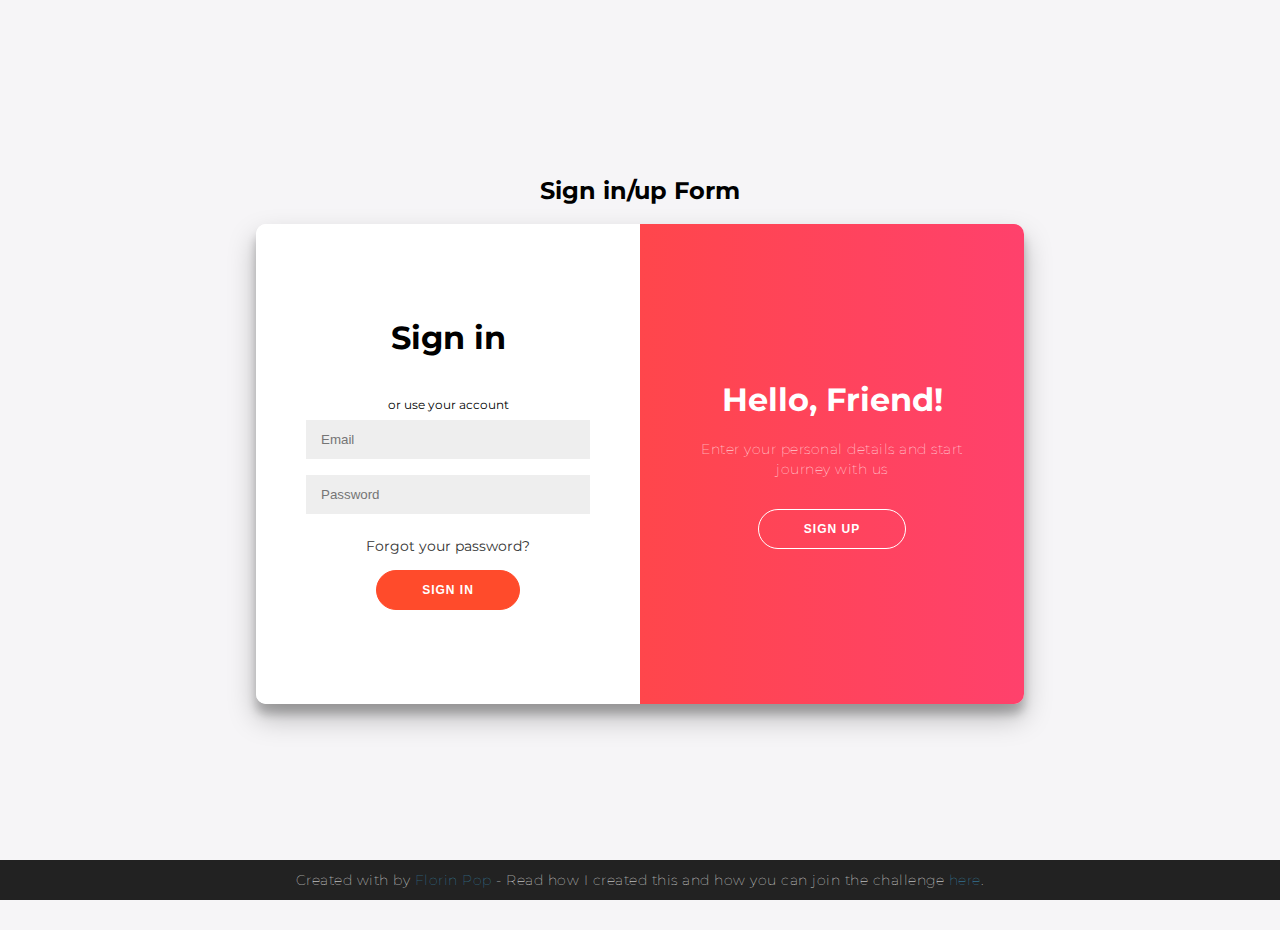
<file: signin.html>
<!DOCTYPE html>
<html lang="en">
<head>
    <meta charset="UTF-8">
    <meta name="google-signin-client_id" content="102506718746-lonodd36o6vjjgad24b23h7mks9tdjtm.apps.googleusercontent.com">
    <title>SignIn</title>
    <link rel="stylesheet" type="text/css" href="css/login.css">
    <link rel="stylesheet" href="https://cdnjs.cloudflare.com/ajax/libs/font-awesome/5.15.1/css/all.min.css" integrity="sha512-+4zCK9k+qNFUR5X+cKL9EIR+ZOhtIloNl9GIKS57V1MyNsYpYcUrUeQc9vNfzsWfV28IaLL3i96P9sdNyeRssA==" crossorigin="anonymous" />
</head>
<body>
    <script src="https://apis.google.com/js/platform.js" async defer></script>
    <script async defer crossorigin="anonymous" src="https://connect.facebook.net/en_US/sdk.js#xfbml=1&version=v8.0&appId=2514352838689975" nonce="SvPT4j3k"></script>
<!--        <li>-->
<!--            <div class="g-signin2" data-onsuccess="onSignIn" data-theme="dark" style="position: relative;"></div>-->
<!--        </li>-->
<!--        <li>-->
<!--            <div class="fb-login-button" data-size="medium" data-button-type="login_with" data-layout="rounded" data-auto-logout-link="true" data-use-continue-as="false" data-width=""></div>-->
<!--        </li>-->
<h2>Sign in/up Form</h2>
<div class="container" id="container">
    <div class="form-container sign-up-container">
        <form action="#">
            <h1>Create Account</h1>
            <div class="social-container">
                <div class="fb-login-button" data-size="medium" data-button-type="login_with" data-layout="rounded" data-auto-logout-link="true" data-use-continue-as="false" data-width=""></div>
                <div class="social g-signin2" data-onsuccess="onSignIn"></div>
            </div>
            <span>or use your email for registration</span>
            <input type="text" placeholder="Name" />
            <input type="email" placeholder="Email" />
            <input type="password" placeholder="Password" />
            <button>Sign Up</button>
        </form>
    </div>
    <div class="form-container sign-in-container">
        <form action="#">
            <h1>Sign in</h1>
            <div class="social-container">
                <div class="fb-login-button" data-size="medium" data-button-type="login_with" data-layout="rounded" data-auto-logout-link="true" data-use-continue-as="false" data-width=""></div>
                <div class="social g-signin2" data-onsuccess="onSignIn"></div>
            </div>
            <span>or use your account</span>
            <input type="email" placeholder="Email" />
            <input type="password" placeholder="Password" />
            <a href="#">Forgot your password?</a>
            <button>Sign In</button>
        </form>
    </div>
    <div class="overlay-container">
        <div class="overlay">
            <div class="overlay-panel overlay-left">
                <h1>Welcome Back!</h1>
                <p>To keep connected with us please login with your personal info</p>
                <button class="ghost" id="signIn">Sign In</button>
            </div>
            <div class="overlay-panel overlay-right">
                <h1>Hello, Friend!</h1>
                <p>Enter your personal details and start journey with us</p>
                <button class="ghost" id="signUp">Sign Up</button>
            </div>
        </div>
    </div>
</div>
<script>
    const signUpButton = document.getElementById('signUp');
    const signInButton = document.getElementById('signIn');
    const container = document.getElementById('container');

    signUpButton.addEventListener('click', () => {
        container.classList.add("right-panel-active");
    });

    signInButton.addEventListener('click', () => {
        container.classList.remove("right-panel-active");
    });
</script>
    <script src="scripts/googleSignInHandler.js"></script>

</body>

<footer>
    <p>
        Created with <i class="fa fa-heart"></i> by
        <a target="_blank" href="https://florin-pop.com">Florin Pop</a>
        - Read how I created this and how you can join the challenge
        <a target="_blank" href="https://www.florin-pop.com/blog/2019/03/double-slider-sign-in-up-form/">here</a>.
    </p>
</footer>
</html>
</file>
<file: css/login.css>
@import url('https://fonts.googleapis.com/css?family=Montserrat:400,800');

* {
    box-sizing: border-box;
}

body {
    background: #f6f5f7;
    display: flex;
    justify-content: center;
    align-items: center;
    flex-direction: column;
    font-family: 'Montserrat', sans-serif;
    height: 100vh;
    margin: -20px 0 50px;
}

h1 {
    font-weight: bold;
    margin: 0;
}

h2 {
    text-align: center;
}

p {
    font-size: 14px;
    font-weight: 100;
    line-height: 20px;
    letter-spacing: 0.5px;
    margin: 20px 0 30px;
}

span {
    font-size: 12px;
}

a {
    color: #333;
    font-size: 14px;
    text-decoration: none;
    margin: 15px 0;
}

button {
    border-radius: 20px;
    border: 1px solid #FF4B2B;
    background-color: #FF4B2B;
    color: #FFFFFF;
    font-size: 12px;
    font-weight: bold;
    padding: 12px 45px;
    letter-spacing: 1px;
    text-transform: uppercase;
    transition: transform 80ms ease-in;
}

button:active {
    transform: scale(0.95);
}

button:focus {
    outline: none;
}

button.ghost {
    background-color: transparent;
    border-color: #FFFFFF;
}

form {
    background-color: #FFFFFF;
    display: flex;
    align-items: center;
    justify-content: center;
    flex-direction: column;
    padding: 0 50px;
    height: 100%;
    text-align: center;
}

input {
    background-color: #eee;
    border: none;
    padding: 12px 15px;
    margin: 8px 0;
    width: 100%;
}

.container {
    background-color: #fff;
    border-radius: 10px;
    box-shadow: 0 14px 28px rgba(0,0,0,0.25),
    0 10px 10px rgba(0,0,0,0.22);
    position: relative;
    overflow: hidden;
    width: 768px;
    max-width: 100%;
    min-height: 480px;
}

.form-container {
    position: absolute;
    top: 0;
    height: 100%;
    transition: all 0.6s ease-in-out;
}

.sign-in-container {
    left: 0;
    width: 50%;
    z-index: 2;
}

.container.right-panel-active .sign-in-container {
    transform: translateX(100%);
}

.sign-up-container {
    left: 0;
    width: 50%;
    opacity: 0;
    z-index: 1;
}

.container.right-panel-active .sign-up-container {
    transform: translateX(100%);
    opacity: 1;
    z-index: 5;
    animation: show 0.6s;
}

@keyframes show {
    0%, 49.99% {
        opacity: 0;
        z-index: 1;
    }

    50%, 100% {
        opacity: 1;
        z-index: 5;
    }
}

.overlay-container {
    position: absolute;
    top: 0;
    left: 50%;
    width: 50%;
    height: 100%;
    overflow: hidden;
    transition: transform 0.6s ease-in-out;
    z-index: 100;
}

.container.right-panel-active .overlay-container{
    transform: translateX(-100%);
}

.overlay {
    background: #FF416C;
    background: -webkit-linear-gradient(to right, #FF4B2B, #FF416C);
    background: linear-gradient(to right, #FF4B2B, #FF416C);
    background-repeat: no-repeat;
    background-size: cover;
    background-position: 0 0;
    color: #FFFFFF;
    position: relative;
    left: -100%;
    height: 100%;
    width: 200%;
    transform: translateX(0);
    transition: transform 0.6s ease-in-out;
}

.container.right-panel-active .overlay {
    transform: translateX(50%);
}

.overlay-panel {
    position: absolute;
    display: flex;
    align-items: center;
    justify-content: center;
    flex-direction: column;
    padding: 0 40px;
    text-align: center;
    top: 0;
    height: 100%;
    width: 50%;
    transform: translateX(0);
    transition: transform 0.6s ease-in-out;
}

.overlay-left {
    transform: translateX(-20%);
}

.container.right-panel-active .overlay-left {
    transform: translateX(0);
}

.overlay-right {
    right: 0;
    transform: translateX(0);
}

.container.right-panel-active .overlay-right {
    transform: translateX(20%);
}

.social-container {
    margin: 20px 0;
}

.social-container a {
    border: 1px solid #DDDDDD;
    border-radius: 50%;
    display: inline-flex;
    justify-content: center;
    align-items: center;
    margin: 0 5px;
    height: 40px;
    width: 40px;
}

footer {
    background-color: #222;
    color: #fff;
    font-size: 14px;
    bottom: 0;
    position: fixed;
    left: 0;
    right: 0;
    text-align: center;
    z-index: 999;
}

footer p {
    margin: 10px 0;
}

footer i {
    color: red;
}

footer a {
    color: #3c97bf;
    text-decoration: none;
}

.g-signin2 {

}
</file>
